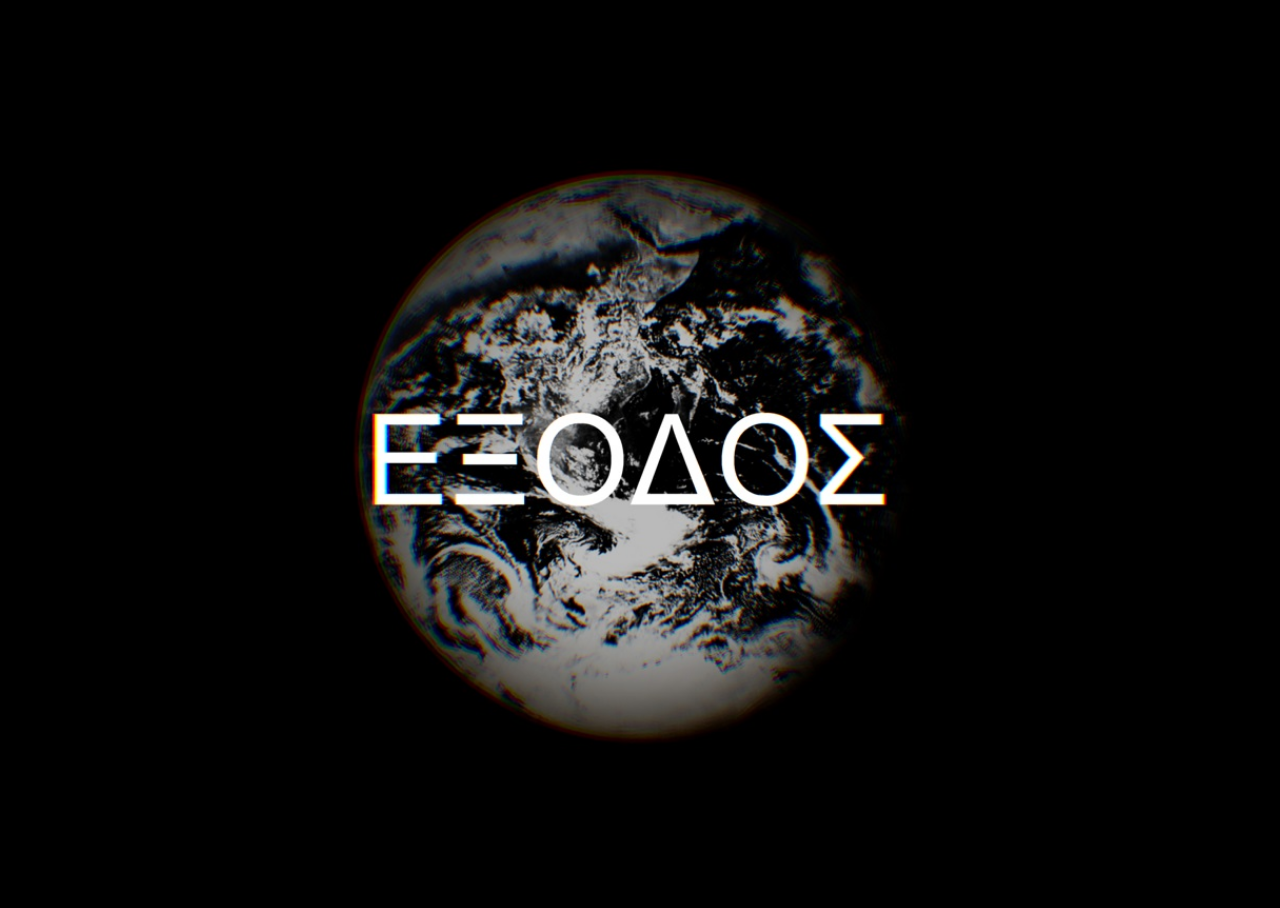
<file: index.html>
<!DOCTYPE html>
<html class="background">
    <head>
        <meta charset="utf-8">
        <meta http-equiv="X-UA-Compatible" content="IE=edge">
        <title>exodos</title>
        <meta name="description" content="">
        <meta name="viewport" content="width=device-width, initial-scale=1">
        <link rel="stylesheet" href="style.css">
    </head>
    <body class="background">
        <div class="lp-div fade-in">
            <img class="image" src="exodos_logo_600x600.jpg" alt="exodos logo" />
        </div>
    </body>
</html>
</file>
<file: style.css>
.background {
    background-color:black;
    height: 100%;
}
.lp-div {
  height: 100%;
  display: flex;
  align-items: center;
  justify-content: center;
}
.image {
    width: 50%;
}
.lp-div.fade-in {
  animation: fadeIn forwards 10s;
  -webkit-animation: fadeIn forwards 10s;
  -moz-animation: fadeIn forwards 10s;
  -o-animation: fadeIn forwards 10s;
  -ms-animation: fadeIn forwards 10s;
}
@keyframes fadeIn {
  0% {opacity:0;}
  100% {opacity:1;}
}

@-moz-keyframes fadeIn {
  0% {opacity:0;}
  100% {opacity:1;}
}

@-webkit-keyframes fadeIn {
  0% {opacity:0;}
  100% {opacity:1;}
}

@-o-keyframes fadeIn {
  0% {opacity:0;}
  100% {opacity:1;}
}

@-ms-keyframes fadeIn {
  0% {opacity:0;}
  100% {opacity:1;}
}
</file>
